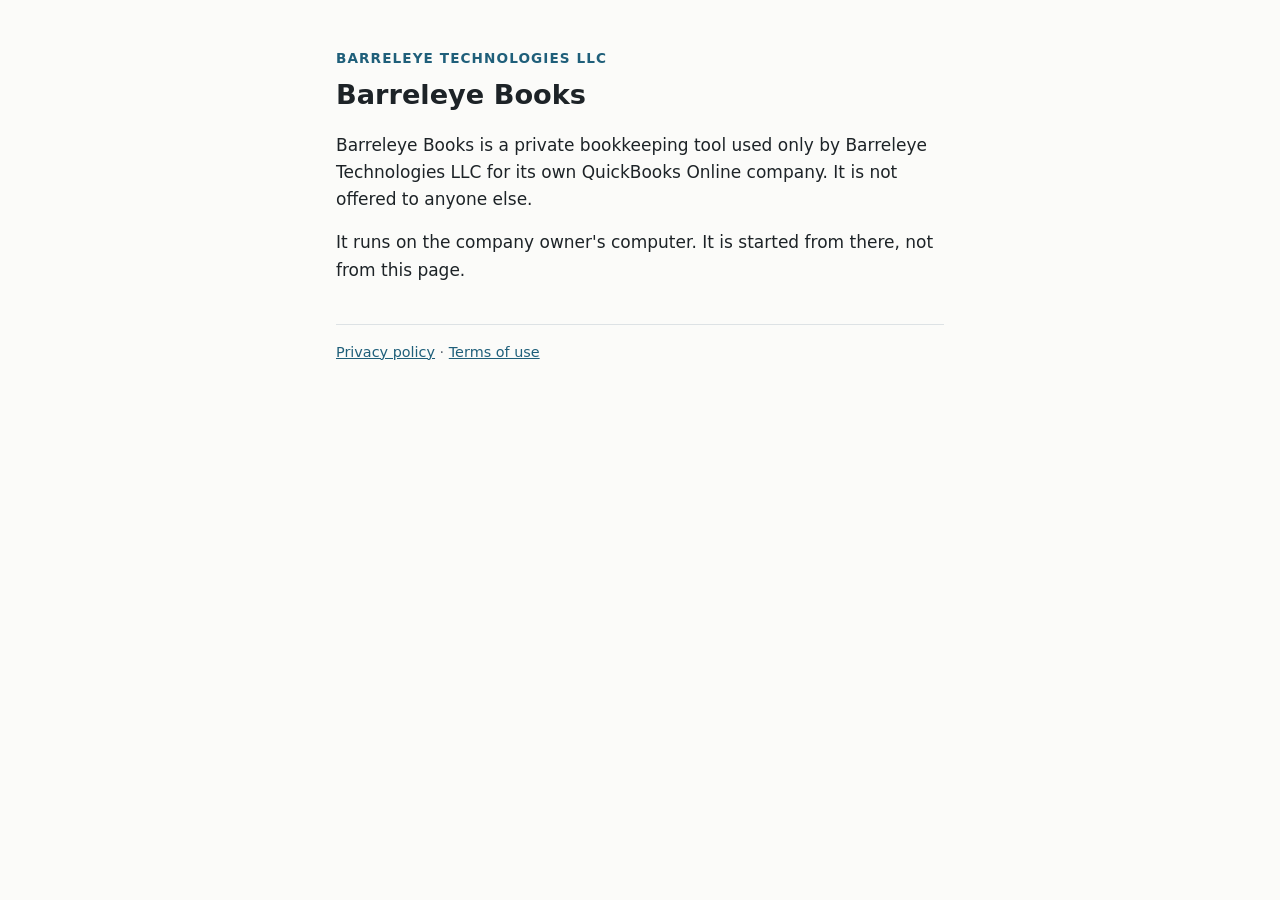
<file: index.html>
<!doctype html>
<html lang="en">
<head>
<meta charset="utf-8">
<meta name="viewport" content="width=device-width, initial-scale=1">
<meta name="robots" content="noindex">
<title>Barreleye Books</title>
<link rel="stylesheet" href="style.css">
</head>
<body>
<main>
<p class="brand">Barreleye Technologies LLC</p>
<h1>Barreleye Books</h1>
<p>Barreleye Books is a private bookkeeping tool used only by Barreleye
Technologies LLC for its own QuickBooks Online company. It is not offered to
anyone else.</p>
<p>It runs on the company owner's computer. It is started from there, not
from this page.</p>
<footer>
<p><a href="privacy.html">Privacy policy</a> · <a href="terms.html">Terms of use</a></p>
</footer>
</main>
</body>
</html>
</file>
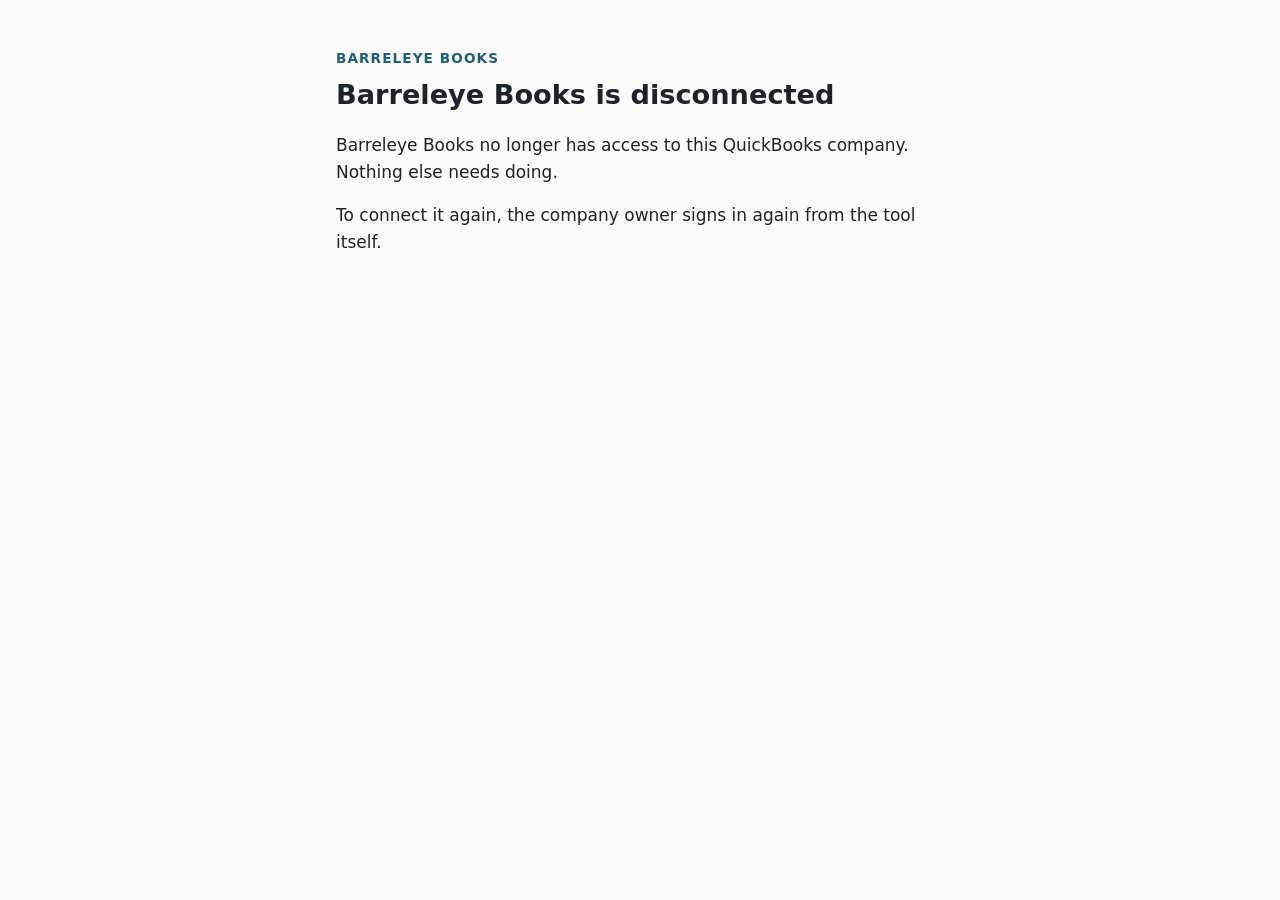
<file: disconnected.html>
<!doctype html>
<html lang="en">
<head>
<meta charset="utf-8">
<meta name="viewport" content="width=device-width, initial-scale=1">
<meta name="robots" content="noindex">
<title>Barreleye Books disconnected</title>
<link rel="stylesheet" href="style.css">
</head>
<body>
<main>
<p class="brand">Barreleye Books</p>
<h1>Barreleye Books is disconnected</h1>
<p>Barreleye Books no longer has access to this QuickBooks company. Nothing
else needs doing.</p>
<p>To connect it again, the company owner signs in again from the tool
itself.</p>
</main>
</body>
</html>
</file>
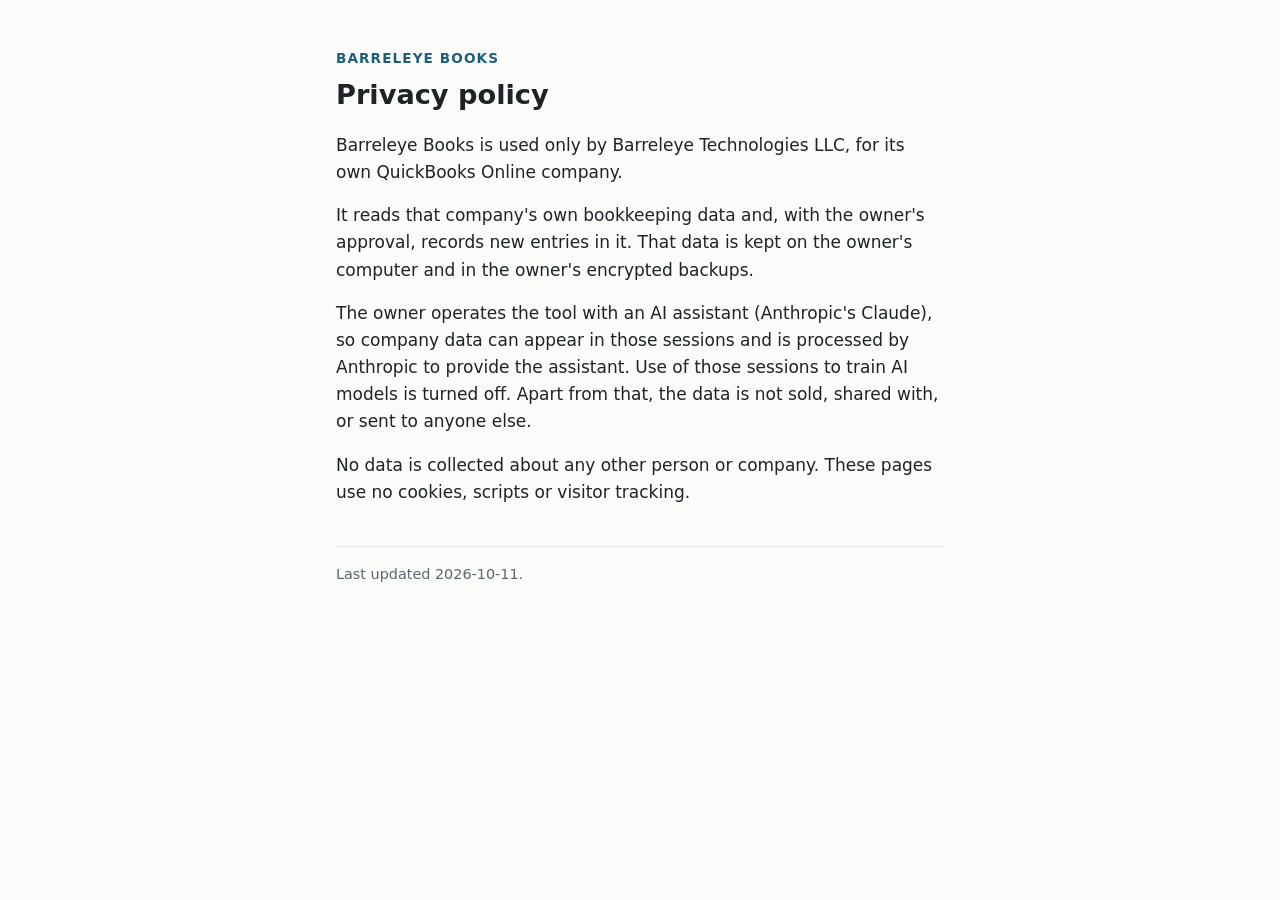
<file: privacy.html>
<!doctype html>
<html lang="en">
<head>
<meta charset="utf-8">
<meta name="viewport" content="width=device-width, initial-scale=1">
<meta name="robots" content="noindex">
<title>Barreleye Books privacy policy</title>
<link rel="stylesheet" href="style.css">
</head>
<body>
<main>
<p class="brand">Barreleye Books</p>
<h1>Privacy policy</h1>
<p>Barreleye Books is used only by Barreleye Technologies LLC, for its own
QuickBooks Online company.</p>
<p>It reads that company's own bookkeeping data and, with the owner's
approval, records new entries in it. That data is kept on the owner's
computer and in the owner's encrypted backups.</p>
<p>The owner operates the tool with an AI assistant (Anthropic's Claude), so
company data can appear in those sessions and is processed by Anthropic to
provide the assistant. Use of those sessions to train AI models is turned
off. Apart from that, the data is not sold, shared with, or sent to anyone
else.</p>
<p>No data is collected about any other person or company. These pages use
no cookies, scripts or visitor tracking.</p>
<footer>
<p>Last updated 2026-10-11.</p>
</footer>
</main>
</body>
</html>
</file>
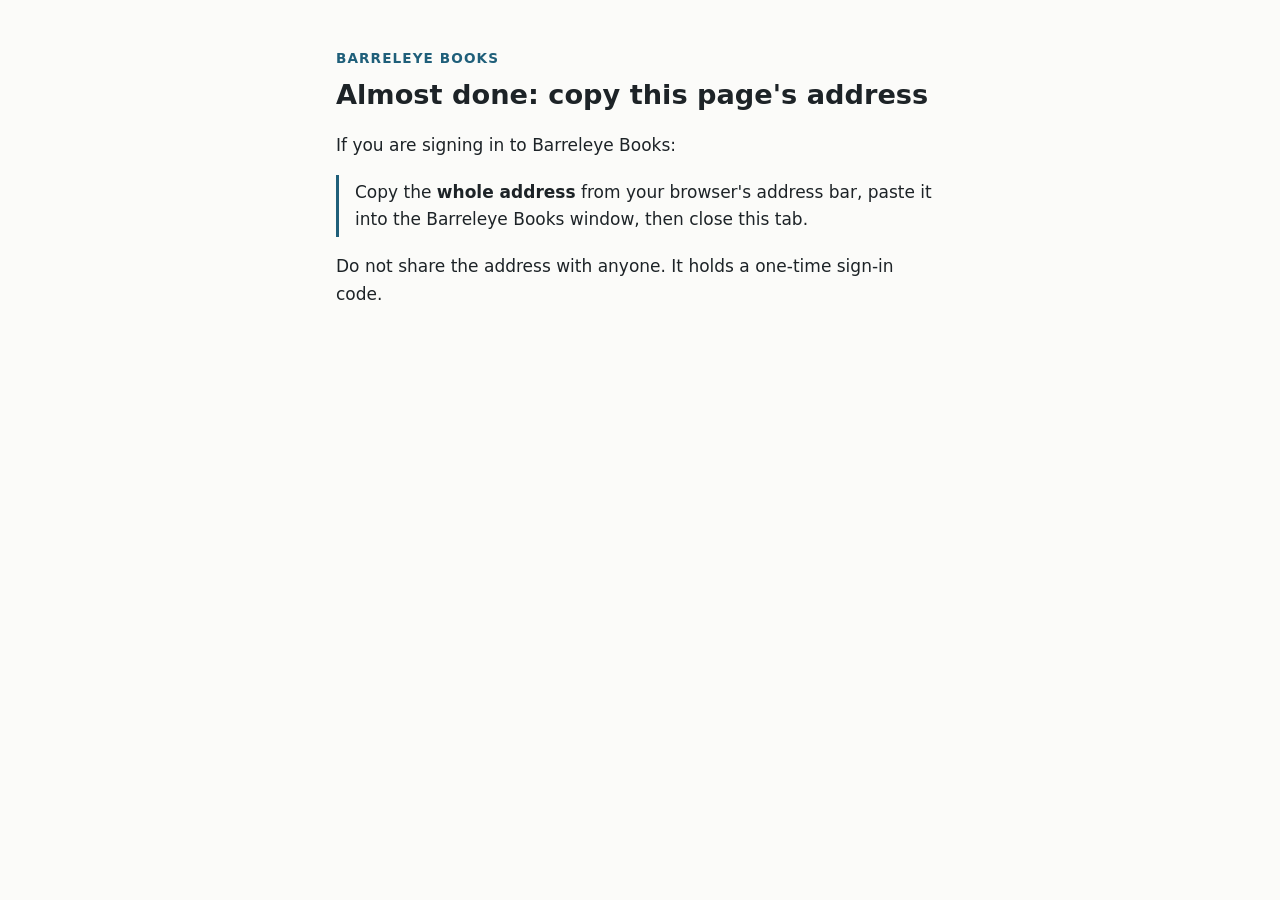
<file: signin.html>
<!doctype html>
<html lang="en">
<head>
<meta charset="utf-8">
<meta name="viewport" content="width=device-width, initial-scale=1">
<meta name="robots" content="noindex">
<!-- This page's address carries a one-time sign-in code. It loads nothing
     from anywhere else and links nowhere, so the address is never passed on. -->
<meta name="referrer" content="no-referrer">
<title>Barreleye Books sign-in</title>
<link rel="stylesheet" href="style.css">
</head>
<body>
<main>
<p class="brand">Barreleye Books</p>
<h1>Almost done: copy this page's address</h1>
<p>If you are signing in to Barreleye Books:</p>
<p class="note">Copy the <strong>whole address</strong> from your browser's
address bar, paste it into the Barreleye Books window, then close this tab.</p>
<p>Do not share the address with anyone. It holds a one-time sign-in code.</p>
</main>
</body>
</html>
</file>
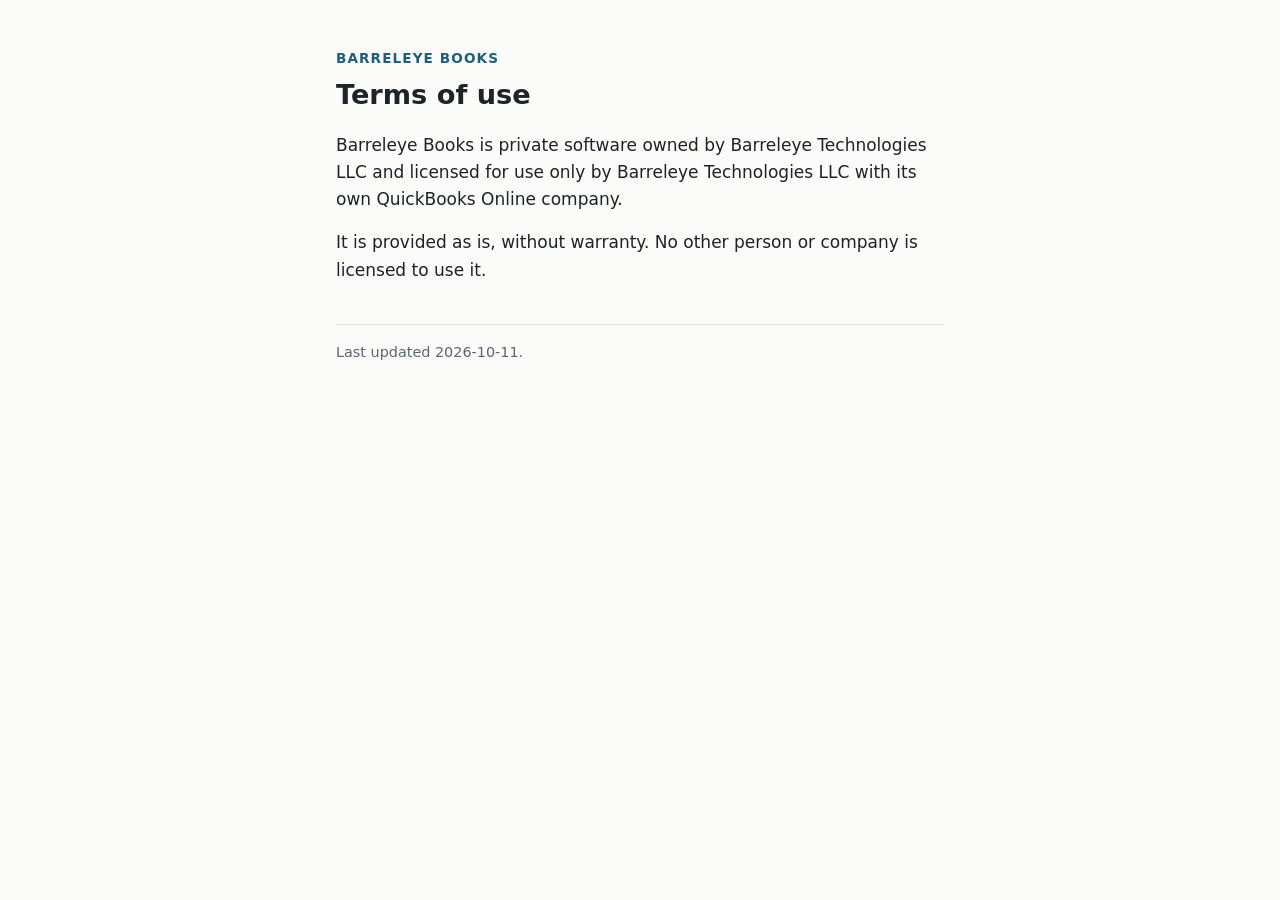
<file: terms.html>
<!doctype html>
<html lang="en">
<head>
<meta charset="utf-8">
<meta name="viewport" content="width=device-width, initial-scale=1">
<meta name="robots" content="noindex">
<title>Barreleye Books terms of use</title>
<link rel="stylesheet" href="style.css">
</head>
<body>
<main>
<p class="brand">Barreleye Books</p>
<h1>Terms of use</h1>
<p>Barreleye Books is private software owned by Barreleye Technologies LLC
and licensed for use only by Barreleye Technologies LLC with its own
QuickBooks Online company.</p>
<p>It is provided as is, without warranty. No other person or company is
licensed to use it.</p>
<footer>
<p>Last updated 2026-10-11.</p>
</footer>
</main>
</body>
</html>
</file>
<file: style.css>
/* Barreleye Books site: five static pages, no scripts, no outside resources. */
:root {
  --bg: #fbfbf9;
  --text: #1d2327;
  --muted: #5c6670;
  --accent: #1f5f7a;
  --rule: #dde2e5;
}
@media (prefers-color-scheme: dark) {
  :root {
    --bg: #14181b;
    --text: #e6e9eb;
    --muted: #a3adb5;
    --accent: #7fc0da;
    --rule: #2c3337;
  }
}
* { box-sizing: border-box; }
body {
  margin: 0;
  background: var(--bg);
  color: var(--text);
  font: 17px/1.6 system-ui, -apple-system, "Segoe UI", Roboto, sans-serif;
}
main {
  max-width: 40rem;
  margin: 0 auto;
  padding: 3rem 1rem 4rem;
}
.brand {
  color: var(--accent);
  font-size: 0.85rem;
  font-weight: 600;
  letter-spacing: 0.08em;
  text-transform: uppercase;
  margin: 0 0 0.5rem;
}
h1 { font-size: 1.7rem; line-height: 1.25; margin: 0 0 1.25rem; }
p { margin: 0 0 1rem; }
.note {
  border-left: 3px solid var(--accent);
  padding: 0.25rem 0 0.25rem 1rem;
  color: var(--text);
}
footer {
  border-top: 1px solid var(--rule);
  margin-top: 2.5rem;
  padding-top: 1rem;
  color: var(--muted);
  font-size: 0.9rem;
}
a { color: var(--accent); }
</file>
